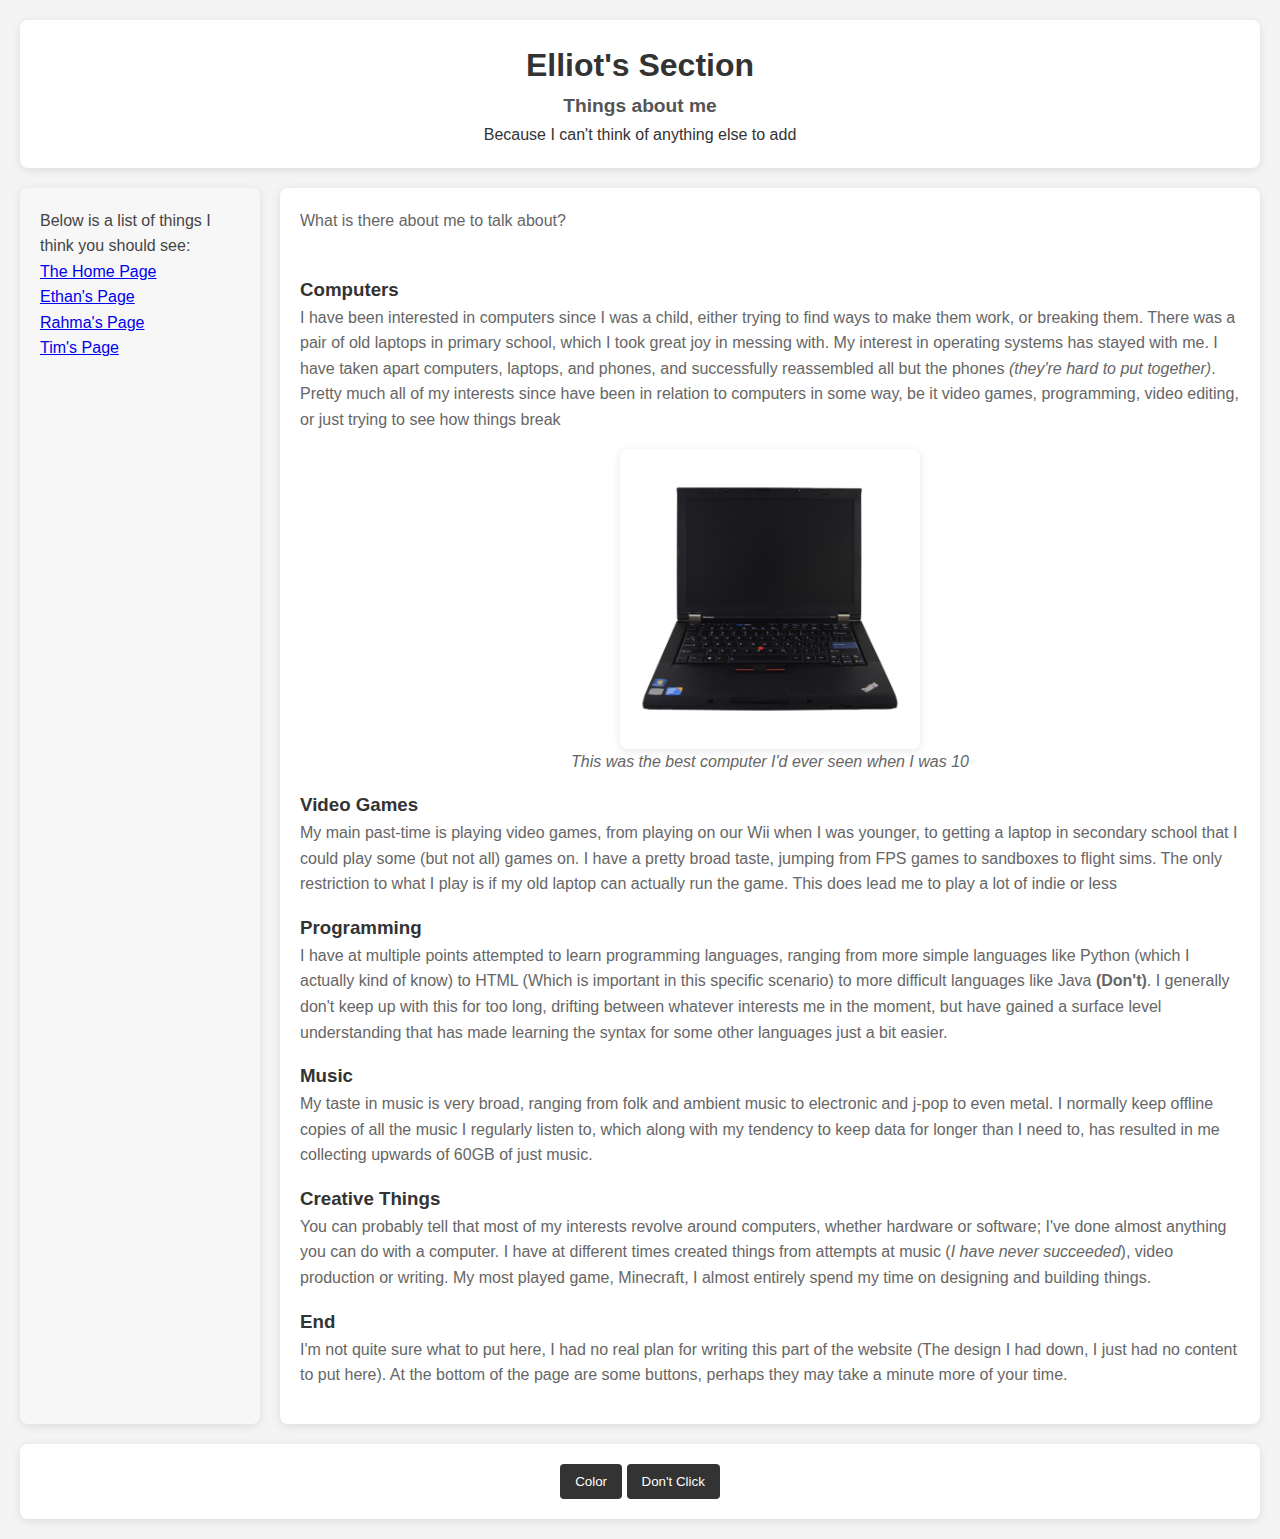
<file: elliotRandomPage.html>
<!DOCTYPE html>
<html lang="en-us">
	<head>
		<title>Elliot's Wacky Page</title>
		<link rel="icon" type="image/x-icon" href="assets/Elliot/favicon.ico">
		<meta name="viewport" content="width=device-width, initial-scale=1">
		<meta charset="utf-8">
		<style>
/* Global Styles */
* {
    margin: 0;
    padding: 0;
    box-sizing: border-box;
}

html, body {
    font-family: 'Arial', sans-serif;
    line-height: 1.6;
    height: 100%;
    width: 100%;
    background-color: #f4f4f4; /* Default light background */
    color: #333;
    transition: background-color 0.3s ease, color 0.3s ease; /* Transition for background and text color */
}

/* Apply the dark background directly to the body when dark mode is on */
body.dark-mode {
    background-color: #333;
    color: #f4f4f4;
}

/* Layout Container */
.container {
    display: grid;
    grid-template-columns: 1fr 3fr 1fr;
    grid-template-rows: auto 1fr auto;
    grid-template-areas: 
        "header header header"
        "sidebar main main"
        "footer footer footer";
    gap: 20px;
    padding: 20px;
    min-height: 100%; /* Ensure the container takes the full height */
    background-color: #f4f4f4; /* Default background for light mode */
    transition: background-color 0.3s ease; /* Smooth transition for container background */
}

/* Header */
.header {
    text-align: center;
    grid-area: header;
    background-color: #fff;
    padding: 20px;
    border-radius: 8px;
    box-shadow: 0 2px 10px rgba(0, 0, 0, 0.1);
    transition: background-color 0.3s ease, color 0.3s ease; /* Smooth transition for header background and text */
}

.header h1 {
    font-size: 2rem;
    color: #333;
}

.header h2 {
    font-size: 1.2rem;
    color: #555;
}

/* Main Content Area */
.main {
    grid-area: main;
    background-color: #fff;
    padding: 20px;
    border-radius: 8px;
    box-shadow: 0 2px 10px rgba(0, 0, 0, 0.1);
    transition: background-color 0.3s ease, color 0.3s ease; /* Smooth transition for main content background and text */
}

.main h3 {
    color: #333;
}

.main p {
    margin-bottom: 1rem;
    color: #666;
}

/* Sidebar */
.sidebar {
    grid-area: sidebar;
    background-color: #f7f7f7;
    padding: 20px;
    border-radius: 8px;
    box-shadow: 0 2px 10px rgba(0, 0, 0, 0.1);
    transition: background-color 0.3s ease, color 0.3s ease; /* Smooth transition for sidebar background and text */
}

.sidebar p {
    font-size: 1rem;
    color: #444;
}

/* Footer */
.footer {
    grid-area: footer;
    background-color: #fff;
    padding: 20px;
    border-radius: 8px;
    box-shadow: 0 2px 10px rgba(0, 0, 0, 0.1);
    text-align: center;
    transition: background-color 0.3s ease, color 0.3s ease; /* Smooth transition for footer background and text */
}

.footer button {
    background-color: #333;
    color: #fff;
    padding: 10px 15px;
    border: none;
    border-radius: 4px;
    cursor: pointer;
    transition: background-color 0.3s ease; /* Smooth transition for button background */
}

.footer button:hover {
    background-color: #555;
}

/* Dark Mode */
.dark-mode .container {
    background-color: #333; /* Ensure the container background turns dark */
}

.dark-mode .header,
.dark-mode .footer {
    background-color: #444; /* Dark background for header and footer */
}

.dark-mode .main {
    background-color: #222; /* Dark background for main content */
    color: #eaeaea;  /* Lighter text in main content */
}

.dark-mode .main h3 {
    color: #fff;  /* White text for headings */
}

.dark-mode .sidebar {
    background-color: #555; /* Darker background for sidebar */
    color: #eaeaea;  /* Lighter text for sidebar */
}

.dark-mode .sidebar p {
    color: #eaeaea;  /* Lighter text for sidebar */
}

.dark-mode .footer {
    background-color: #444; /* Dark footer */
    color: #eaeaea;  /* Lighter text for footer */
}

.dark-mode .footer button {
    background-color: #fff;
    color: #333;
}

.dark-mode .footer button:hover {
    background-color: #555;
}

/* Ensure the whole page scrolls with the same background color */
html {
    background-color: #f4f4f4; /* Light mode background for the page */
}

body {
    background-color: #f4f4f4; /* Default background for light mode */
}

/* Image Box for handling the image and description */
.image-box {
    display: flex;
    justify-content: flex-start;
    align-items: flex-start;
    gap: 20px;
    margin-bottom: 20px;
    flex-wrap: wrap;  /* Ensure it wraps correctly on smaller screens */
}

.scaled-image {
    max-width: 300px; /* Limit the width of the image */
    height: auto; /* Maintain aspect ratio */
    border-radius: 8px; /* Optional: rounded corners for the image */
    box-shadow: 0 2px 10px rgba(0, 0, 0, 0.1);
    display: block; /* Make the image a block element */
    margin-left: auto; /* Center horizontally */
    margin-right: auto; /* Center horizontally */
}


/* Description for the image */
.image-description {
    flex: 1;
    max-width: 500px; /* Limit the width of the description */
    font-size: 1rem;
    color: #444;
}

.image-description p {
    font-style: italic; /* Optional: style for the description */
}



/* Mobile responsiveness */
@media (max-width: 768px) {
    .container {
        grid-template-columns: 1fr;
        grid-template-areas: 
            "header"
            "main"
            "sidebar"
            "footer";
    }

    .header, .main, .sidebar, .footer {
        padding: 15px;
    }
    .scaled-image {
        max-width: 100%; /* Ensure it scales down on smaller screens */

    }

   
}


/* Mobile responsiveness */
@media (max-width: 768px) {
    .container {
        grid-template-columns: 1fr;
        grid-template-areas: 
            "header"
            "main"
            "sidebar"
            "footer";
    }

    .header, .main, .sidebar, .footer {
        padding: 15px;
    }
}


/* Mobile responsiveness */
@media (max-width: 768px) {
    .container {
        grid-template-columns: 1fr;
        grid-template-areas: 
            "header"
            "main"
            "sidebar"
            "footer";
    }

    .header, .main, .sidebar, .footer {
        padding: 15px;
    }
}

		</style>
		<script>
			function backgroundshift() {
				var element = document.body;
				element.classList.toggle("dark-mode");
			}

				function redirectToRunaway() {
					window.location.href = 'runaway.html';
					}
		</script>
	</head>
	<body>
		<div class="container">
			<div class="header">
				<h1>Elliot's Section</h1>
				<h2>Things about me</h2>
				<p>Because I can't think of anything else to add</p>
			</div>
			<div class="main">
				<p>What is there about me to talk about?</p>
				<br>
				<h3>Computers</h3>
				<p>I have been interested in computers since I was a child, either trying to find ways to make them work, or breaking them. There was a pair of old laptops in primary school, which I took great joy in messing with. My interest in operating systems has stayed with me. I have taken apart computers, laptops, and phones, and successfully reassembled all but the phones <span style="font-style: italic">(they're hard to put together)</span>. Pretty much all of my interests since have been in relation to computers in some way, be it video games, programming, video editing, or just trying to see how things break </p>
                <img src="assets/Elliot/t410.jpg" alt="Photo of a Lenovo Thinkpad T410" class="scaled-image">
                <p style="text-align: center;"><span style="font-style: italic;">This was the best computer I'd ever seen when I was 10</span></p>                
				<h3>Video Games</h3>
				<p>My main past-time is playing video games, from playing on our Wii when I was younger, to getting a laptop in secondary school that I could play some (but not all) games on. I have a pretty broad taste, jumping from FPS games to sandboxes to flight sims. The only restriction to what I play is if my old laptop can actually run the game. This does lead me to play a lot of indie or less </p>
				<h3>Programming</h3>
				<p>I have at multiple points attempted to learn programming languages, ranging from more simple languages like Python (which I actually kind of know) to HTML (Which is important in this specific scenario) to more difficult languages like Java <span style="font-weight: bold ">(Don't)</span>. I generally don't keep up with this for too long, drifting between whatever interests me in the moment, but have gained a surface level understanding that has made learning the syntax for some other languages just a bit easier.</p>
				<h3>Music</h3>
				<p>My taste in music is very broad, ranging from folk and ambient music to electronic and j-pop to even metal. I normally keep offline copies of all the music I regularly listen to, which along with my tendency to keep data for longer than I need to, has resulted in me collecting upwards of 60GB of just music. </p>
                <h3>Creative Things</h3>
                <p>You can probably tell that most of my interests revolve around computers, whether hardware or software; I've done almost anything you can do with a computer. I have at different times created things from attempts at music (<span style="font-style: italic;">I have never succeeded</span>), video production or writing. My most played game, Minecraft, I almost entirely spend my time on designing and building things.</p>
                <h3>End</h3>
                <p>I'm not quite sure what to put here, I had no real plan for writing this part of the website (The design I had down, I just had no content to put here). At the bottom of the page are some buttons, perhaps they may take a minute more of your time.</p>
			</div>
			<div class="sidebar">
				<p>Below is a list of things I think you should see:</p>
                <p><a href="index.html" target="_blank">The Home Page</a><br><a href="ethan.html" target="_blank">Ethan's Page</a><br><a href="RahmaM.html" target="_blank">Rahma's Page</a><br><a href="Timpage.html" target="_blank">Tim's Page</a></p>

			</div>

			<div class="footer">
				<p></p>
				<button id="LightToggle" class="button1" onclick="backgroundshift()">Color</button>
				<button class="button1" onclick="redirectToRunaway()">Don't Click</button>
			</div>
			
		</div>
	</body>
</html>
</file>
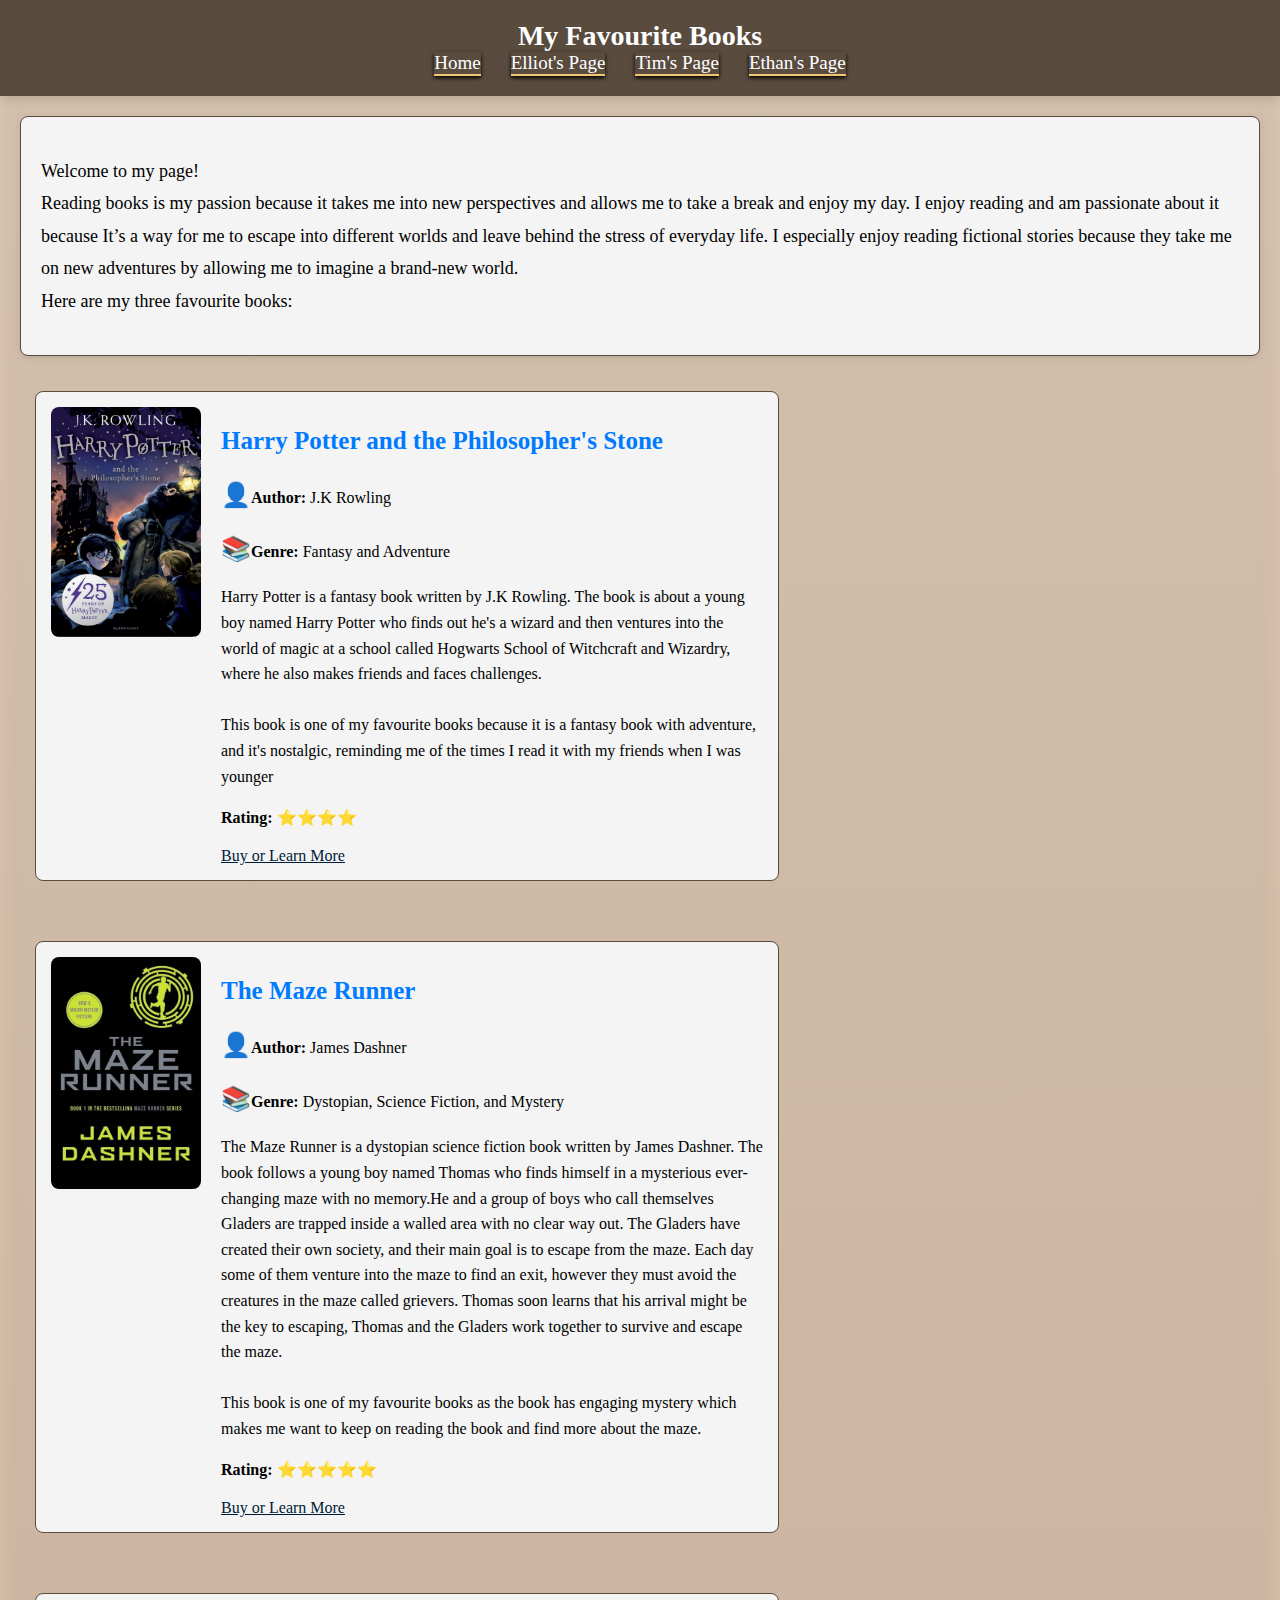
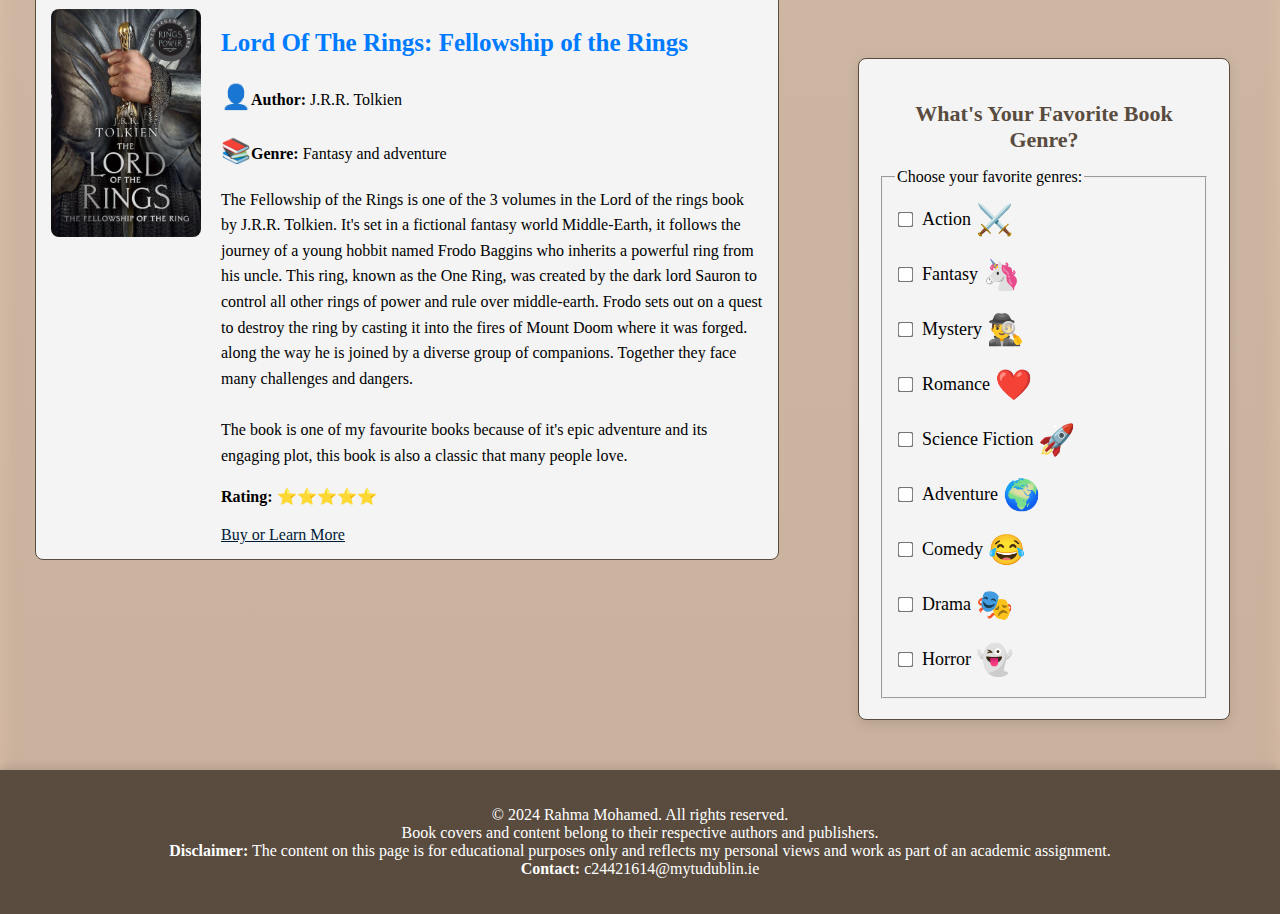
<file: RahmaM.html>
<!DOCTYPE html>
<html lang="en">
<head>
    <meta charset="UTF-8">
    <meta name="viewport" content="width=device-width, initial-scale=1.0">
    <title>My Favorite Books</title>
 <style>
	
body {
    
    font-family: georgia;
    background: linear-gradient(to bottom, #D2BFAC, #c9b19d);
    color: black;
    margin: 0;
    padding: 0;
    box-shadow: inset 0 0 20px rgba(255, 223, 186, 0.3);
	
}

header {
    background-color:#594C3F;
    color: white;
    padding: 20px;
    text-align: center;
    box-shadow: 0 4px 8px rgba(0, 0, 0, 0.1); 
}

header h1 {
    margin: 0;
    font-size: 28px;
}

nav {
    display: flex;
    justify-content: center;
    gap: 10px; 
    flex-wrap: wrap; 
}

nav a {
    color: white;
    text-decoration: none;
    margin: 0 10px;
    font-size: 19px;
    transition: color 0.3s;
	box-shadow: 0 2px 4px rgba(0, 0, 0, 1); 
    border-bottom: 2px solid #f0c674; 	
}

nav a:hover {
    color: #f1e0b7;
}




.intro {
    text-align: left;
    margin: 20px;
    font-size: 18px;
    padding: 20px;
    background-color:#f4f4f4;
    box-shadow: 0 2px 6px rgba(0, 0, 0, 0.1);
    border-radius: 8px;
	line-height: 1.8;
	border: 1px solid #594C3F;
	
}
a {
    color: #001B38;
    text-decoration: underline;
}

a:hover {
    color: #cc7a00;
}

.book {
    display: flex;
    flex-direction: row;
    align-items: flex-start;
    margin-bottom: 30px;
    background-color: #f4f4f4; 
    padding: 15px; 
    border-radius: 8px; 
	border: 1px solid #594C3F;
    
}
.book:hover {
    box-shadow: 0 8px 16px rgba(0, 0, 0, 0.2);
    transform: translateY(-5px);
    transition: all 0.3s ease-in-out; 
}


button:hover {
    background-color: #4e3b2d; 
    transform: scale(1.05); 
}

.book img {
    max-width: 150px;
    height: auto;
    margin-right: 20px;
    border-radius: 8px;
}

.book h2 {
    
    color: #007BFF;
	font-size: 25px; 
	margin-top: 20px;
}

.book p {
    line-height: 1.6;
	font-size: 16px;
}

.content {
    display: flex;
    flex-wrap: wrap;
    margin: 20px;
    justify-content: space-between;
	
}

.col-6 {
    width: 60%;
    padding: 15px;
}

.col-3 {
    padding: 30px;
    width: 30%;
    margin-top: 20px;
}

footer {
    text-align: center;
    background-color: #594C3F; 
    color: white;
    padding: 20px;
    box-shadow: 0 -4px 8px rgba(0, 0, 0, 0.1);
}



.genre-options {
    margin-top: 30px;
    background-color: #f4f4f4; 
    padding: 20px;
    border-radius: 8px;
    box-shadow: 0 4px 12px rgba(0, 0, 0, 0.1); 
	border: 1px solid #594C3F;
}

.genre-options h3 {
    font-size: 22px; 
    color: #594c3f; 
    text-align: center;
    margin-bottom: 15px;
}

.genre-options label {
    font-size: 18px;
    margin-right: 15px;
    display: inline-flex;
    align-items: center;
    cursor: pointer;
    margin-top: 10px;
	margin-bottom: 10px;
}

.genre-options input {
    margin-right: 10px;
    transform: scale(1.2); 
}


.genre-options label:hover {
    background-color: #d1b29a; 
    border-radius: 5px;
    padding: 5px;
    transition: background-color 0.3s ease;
}
.genre-options .emoji {
            font-size: 30px;
            margin-left: 5px;
        }

#extraDetails {
    width: 100%;
    padding: 10px;
    font-size: 16px;
    border-radius: 8px;
    border: 1px solid #d1b29a;
    margin-top: 10px;
    margin-bottom: 20px;
	
}

#additionalInputBox {
    display: none;
    margin-top: 10px;
}

button {
    background-color:#594C3F;
    color: white;
    padding: 10px 20px;
    border: none;
    border-radius: 4px;
    cursor: pointer;
    font-size: 16px;
	 margin-left: 10px;
   transition: background-color 0.3s, transform 0.3s;
}

button:hover {
    background-color:#594C3F;
}



@media screen and (max-width: 768px) {
 nav {
        flex-direction: column; 
        align-items: center; 
        gap: 15px;
    }

    nav a {
        font-size: 20px; 
    }
    .col-6, .col-3 {
        width: 100%; 
    }

    .book {
        flex-direction: column; 
        align-items: center;
        margin-bottom: 20px;
    }

    .book img {
        margin-right: 0;
        margin-bottom: 20px;
    }
}

</style>
</head>

<body>
    <!-- Header Section -->
    <header>
        <h1>My Favourite Books</h1>
		
        <nav>
            <a href="index.html">Home</a>
            <a href="elliotRandomPage.html">Elliot's Page</a>
            <a href="Timpage.html">Tim's Page</a>
            <a href="Ethanpage.html">Ethan's Page</a>
            
        </nav>
    </header>
	

    <!-- Intro Section -->
    <div class="intro">
        <p>Welcome to my page! <br>Reading books is my passion because it takes me into new perspectives and
        allows me to take a break and enjoy my day.
		I enjoy reading and am passionate about it because It’s a way for 
        me to escape into different worlds and leave behind the stress of everyday life.
        I especially enjoy reading fictional stories because they take me on new adventures by allowing me to imagine a brand-new world. <br>  
        Here are my three favourite books:</p>
    </div>
<div class="content">
    <!-- Book 1 -->
    <div class="col-6">
        <div class="book">
            <img src="assets/Rahma/harrypotterbookcover.jpg" alt="Harry Potter and the Philosopher's Stone book Cover">
            <div>
                <h2>Harry Potter and the Philosopher's Stone</h2>
                <p><span role="img" aria-label="author" style="font-size: 24px; ">👤</span><strong>Author:</strong> J.K Rowling</p>
                <p><span role="img" aria-label="book" style="font-size: 24px;">📚</span><strong>Genre:</strong> Fantasy and Adventure</p>
                <p>Harry Potter is a fantasy book written by J.K Rowling. The book is about a young boy named Harry Potter who finds out he's a wizard and then ventures 
			into the world of magic at a school called Hogwarts School of Witchcraft and Wizardry, where he also makes friends and faces challenges.<br><br>
			This book is one of my favourite books  because it is a fantasy book with adventure, 
            and it's nostalgic, reminding me of the times I read it with my friends when I was younger</p>
                <p><strong>Rating:</strong> ⭐⭐⭐⭐</p>
                
                <a href="https://www.bookstation.ie/product/harry-potter-and-the-philosophers-stone/" target="_blank">Buy or Learn More</a>
            </div>
        </div>
    </div>

    <!-- Book 2 -->
    <div class="col-6">
        <div class="book">
            <img src="assets/Rahma/themazerunnerbookcover.jpg" alt="The Maze Runner book cover">
            <div>
                <h2>The Maze Runner</h2>
                <p><span role="img" aria-label="author" style="font-size: 24px; ">👤</span><strong>Author:</strong> James Dashner</p>
                <p><span role="img" aria-label="book" style="font-size: 24px;">📚</span><strong>Genre:</strong> Dystopian, Science Fiction, and Mystery</p>
                <p>The Maze Runner is a dystopian science fiction book written by James Dashner. The book follows a young boy named Thomas who finds himself in a mysterious 
					 ever-changing maze with no memory.He and a group of boys who call themselves Gladers are trapped inside a walled area with no clear way out.
					 The Gladers have created their own society, and their main goal is to escape from the maze. Each day some of them venture into the maze to find an exit,
                     however they must avoid the creatures in the maze called grievers. Thomas soon learns that his arrival might be the key to escaping, 
                     Thomas and the Gladers work together to survive and escape the maze.<br><br>
                      This book is one of my favourite books as the book has engaging mystery which makes me want to keep on reading the book and find more about the maze.</p>
                <p><strong>Rating:</strong> ⭐⭐⭐⭐⭐</p>
                
                <a href="https://www.easons.com/the-maze-runner-james-dashner-9781909489400?srsltid=AfmBOoqxf6_9fTQbcv02KS07dvwjk-l8Ualr4a1FWqXZW5mnJ9jh7w5H" target="_blank">
				Buy or Learn More</a>
            </div>
        </div>
    </div>

    <!-- Book 3 -->
    <div class="col-6">
        <div class="book">
            <img src="assets/Rahma/lordoftheringsbookcover.jpg" alt="Lord Of The Rings: Fellowship of the Rings Book Cover">
            <div>
                <h2>Lord Of The Rings: Fellowship of the Rings</h2>
                <p><span role="img" aria-label="author" style="font-size: 24px; ">👤</span><strong>Author:</strong> J.R.R. Tolkien</p>
                <p><span role="img" aria-label="book" style="font-size: 24px;">📚</span><strong>Genre:</strong> Fantasy and adventure</p>
                <p>The Fellowship of the Rings is one of the 3 volumes in the Lord of the rings book by J.R.R. Tolkien.
				It's set in a fictional fantasy world Middle-Earth, it follows the journey of a young hobbit named Frodo Baggins who inherits a powerful ring from his uncle. 
				This ring, known as the One Ring, was created by the dark lord Sauron to control all other rings of power and rule over middle-earth. Frodo sets out on a quest to 
				destroy the ring by casting it into the fires of Mount Doom where it was forged. along the way he is joined by a diverse group of companions.
				Together they face many challenges and dangers.<br><br>The book is one of my favourite books because of it's epic adventure and its engaging plot, 
				this book is also a classic that many people love. </p>
                <p><strong>Rating:</strong> ⭐⭐⭐⭐⭐</p>
                
                <a href="https://www.easons.com/the-fellowship-of-the-ring-j-r-r-tolkien-9780008537722" target="_blank">Buy or Learn More</a>
            </div>
        </div>
    </div>
<!-- Genre Selection Section -->
<div class="col-3">
    <div class="genre-options">
        <h3>What's Your Favorite Book Genre?</h3>

        <!-- Genre Options (Checkboxes with Emojis) -->
        <form  method="post" onreset="showInputBox()">
		<fieldset>
        <legend>Choose your favorite genres:</legend>
            <label>
                <input type="checkbox" name="genre" value="Action" onchange="showInputBox()"> Action 
                <span class="emoji" aria-label="Action">⚔️ </span>
            </label><br>
            <label>
                <input type="checkbox" name="genre" value="Fantasy" onchange="showInputBox()"> Fantasy 
                <span class="emoji" aria-label="Fantasy">🦄</span>
            </label><br>
            <label>
                <input type="checkbox" name="genre" value="Mystery" onchange="showInputBox()"> Mystery 
                <span class="emoji" aria-label="Mystery">🕵️‍♂️</span>
            </label><br>
            <label>
                <input type="checkbox" name="genre" value="Romance" onchange="showInputBox()"> Romance 
                <span class="emoji" aria-label="Romance">❤️</span>
            </label><br>
            <label>
                <input type="checkbox" name="genre" value="Science Fiction" onchange="showInputBox()"> Science Fiction 
                <span class="emoji" aria-label="science fiction">🚀</span>
            </label><br>
            <label>
                <input type="checkbox" name="genre" value="Adventure" onchange="showInputBox()"> Adventure 
                <span class="emoji" aria-label="Adventure">🌍</span>
            </label><br>
            <label>
                <input type="checkbox" name="genre" value="Comedy" onchange="showInputBox()"> Comedy 
                <span class="emoji" aria-label="Comedy">😂</span>
            </label><br>
            <label>
                <input type="checkbox" name="genre" value="Drama" onchange="showInputBox()"> Drama 
                <span class="emoji" aria-label="Drama">🎭</span>
            </label><br>
            <label>
                <input type="checkbox" name="genre" value="Horror" onchange="showInputBox()"> Horror 
                <span class="emoji" aria-label="Horror">👻</span>
            </label><br>

            <!-- Input Box to Give More Details -->
            <div id="additionalInputBox">
                <label for="extraDetails">Why do you like these genres?</label><br>
                <textarea id="extraDetails" name="extraDetails" rows="6" placeholder="Tell us more about why you like these genres..."></textarea><br>
                <button type="submit">Submit</button>
                <button type="reset">Reset</button>
            </div>
			</fieldset>
        </form>
    </div>
</div>

</div>
<!-- Footer Section -->
    <footer>
        <p>© 2024 Rahma Mohamed. All rights reserved.<br>
    Book covers and content belong to their respective authors and publishers.<br>
    <strong>Disclaimer:</strong> The content on this page is for educational purposes only and reflects my personal views and work as part of an academic assignment.<br>
    <strong>Contact:</strong> c24421614@mytudublin.ie</p>
    </footer>
	
	<script>
	function showInputBox() {
            var selectedGenres = document.querySelectorAll('input[name="genre"]:checked');
            var inputBox = document.getElementById("additionalInputBox");

            
            if (selectedGenres.length > 0) {
                inputBox.style.display = "block";
            } else {
                inputBox.style.display = "none";
            }
        }
		
	   </script>
</body>
</html>
</file>
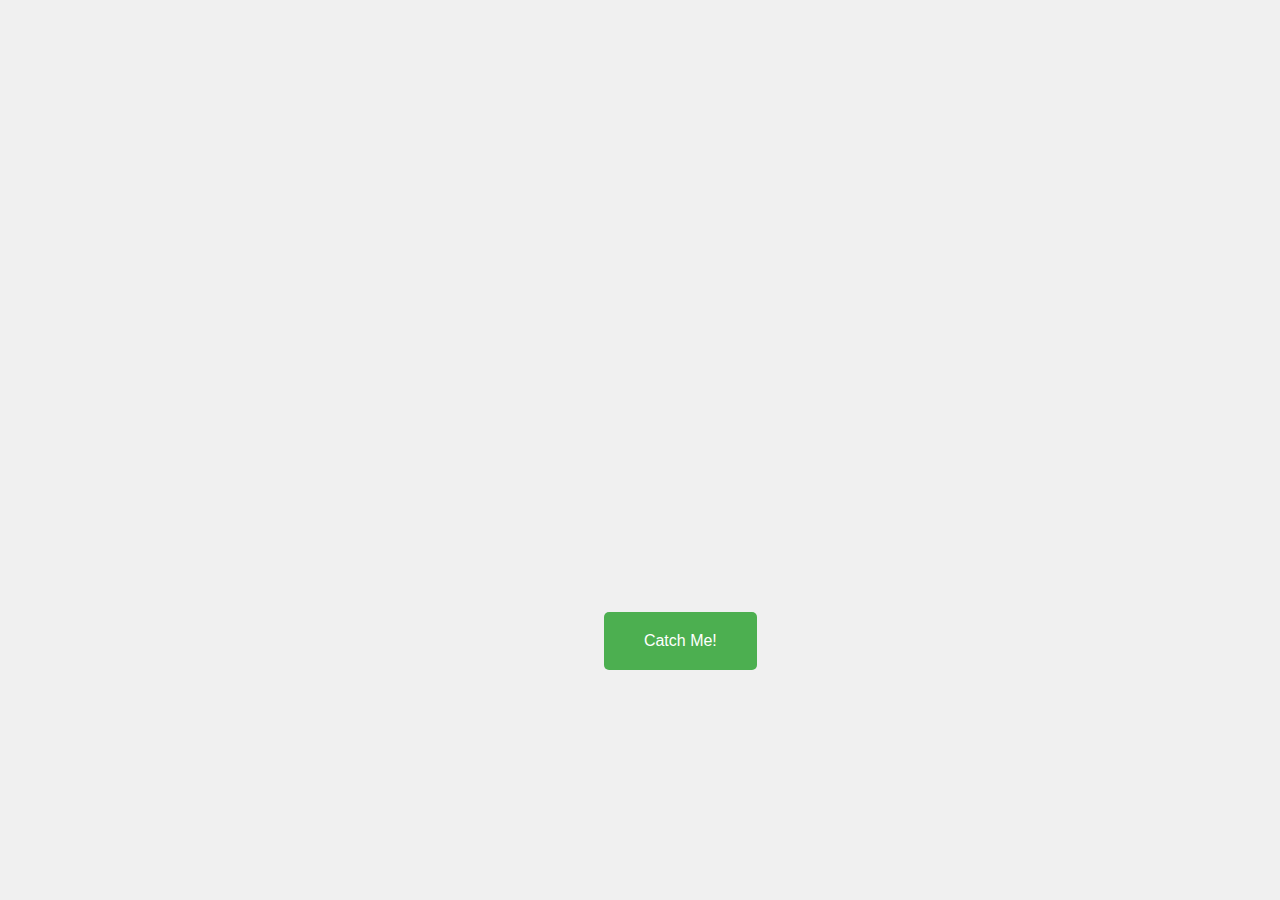
<file: runaway.html>
<!DOCTYPE html>
<html lang="en">
<head>
  <meta charset="UTF-8">
  <meta name="viewport" content="width=device-width, initial-scale=1.0">
  <title>Escape Button</title>
  <link rel="icon" type="image/x-icon" href="assets/Elliot/favicon.ico">
  <style>
    body {
      margin: 0;
      height: 100vh;
      display: flex;
      justify-content: center;
      align-items: center;
      background-color: #f0f0f0;
      overflow: hidden;
      position: relative;
    }

    #moveButton {
      position: absolute;
      padding: 20px 40px;
      font-size: 16px;
      background-color: #4CAF50;
      color: white;
      border: none;
      border-radius: 5px;
      cursor: pointer;
      transition: left 0.5s ease, top 0.5s ease;
    }

    #moveButton:hover {
      transform: scale(1.1);
    }
  </style>
  <script>
    document.addEventListener('DOMContentLoaded', () => {
      const button = document.getElementById('moveButton');
      const minimumDistance = 100; // Minimum distance the button must move

      // Function to move the button to a random position with a minimum distance
      function moveButton() {
        const bodyWidth = document.body.clientWidth;
        const bodyHeight = document.body.clientHeight;

        let currentX = button.offsetLeft;
        let currentY = button.offsetTop;

        let randomX, randomY, distance;

        do {
          // Generate random positions
          randomX = Math.random() * (bodyWidth - button.offsetWidth);
          randomY = Math.random() * (bodyHeight - button.offsetHeight);

          // Calculate the distance from the current position
          distance = Math.sqrt(
            Math.pow(randomX - currentX, 2) + Math.pow(randomY - currentY, 2)
          );
        } while (distance < minimumDistance); // Ensure the distance is greater than the minimum

        // Move the button
        button.style.left = `${randomX}px`;
        button.style.top = `${randomY}px`;
      }

      // Add mouseover event to the button
      button.addEventListener('mouseover', moveButton);

      // Initial positioning to trigger the transition
      moveButton(); // Position it randomly once on page load
    });
  </script>
</head>
<body>
  <button id="moveButton">Catch Me!</button>
</body>
</html>
</file>
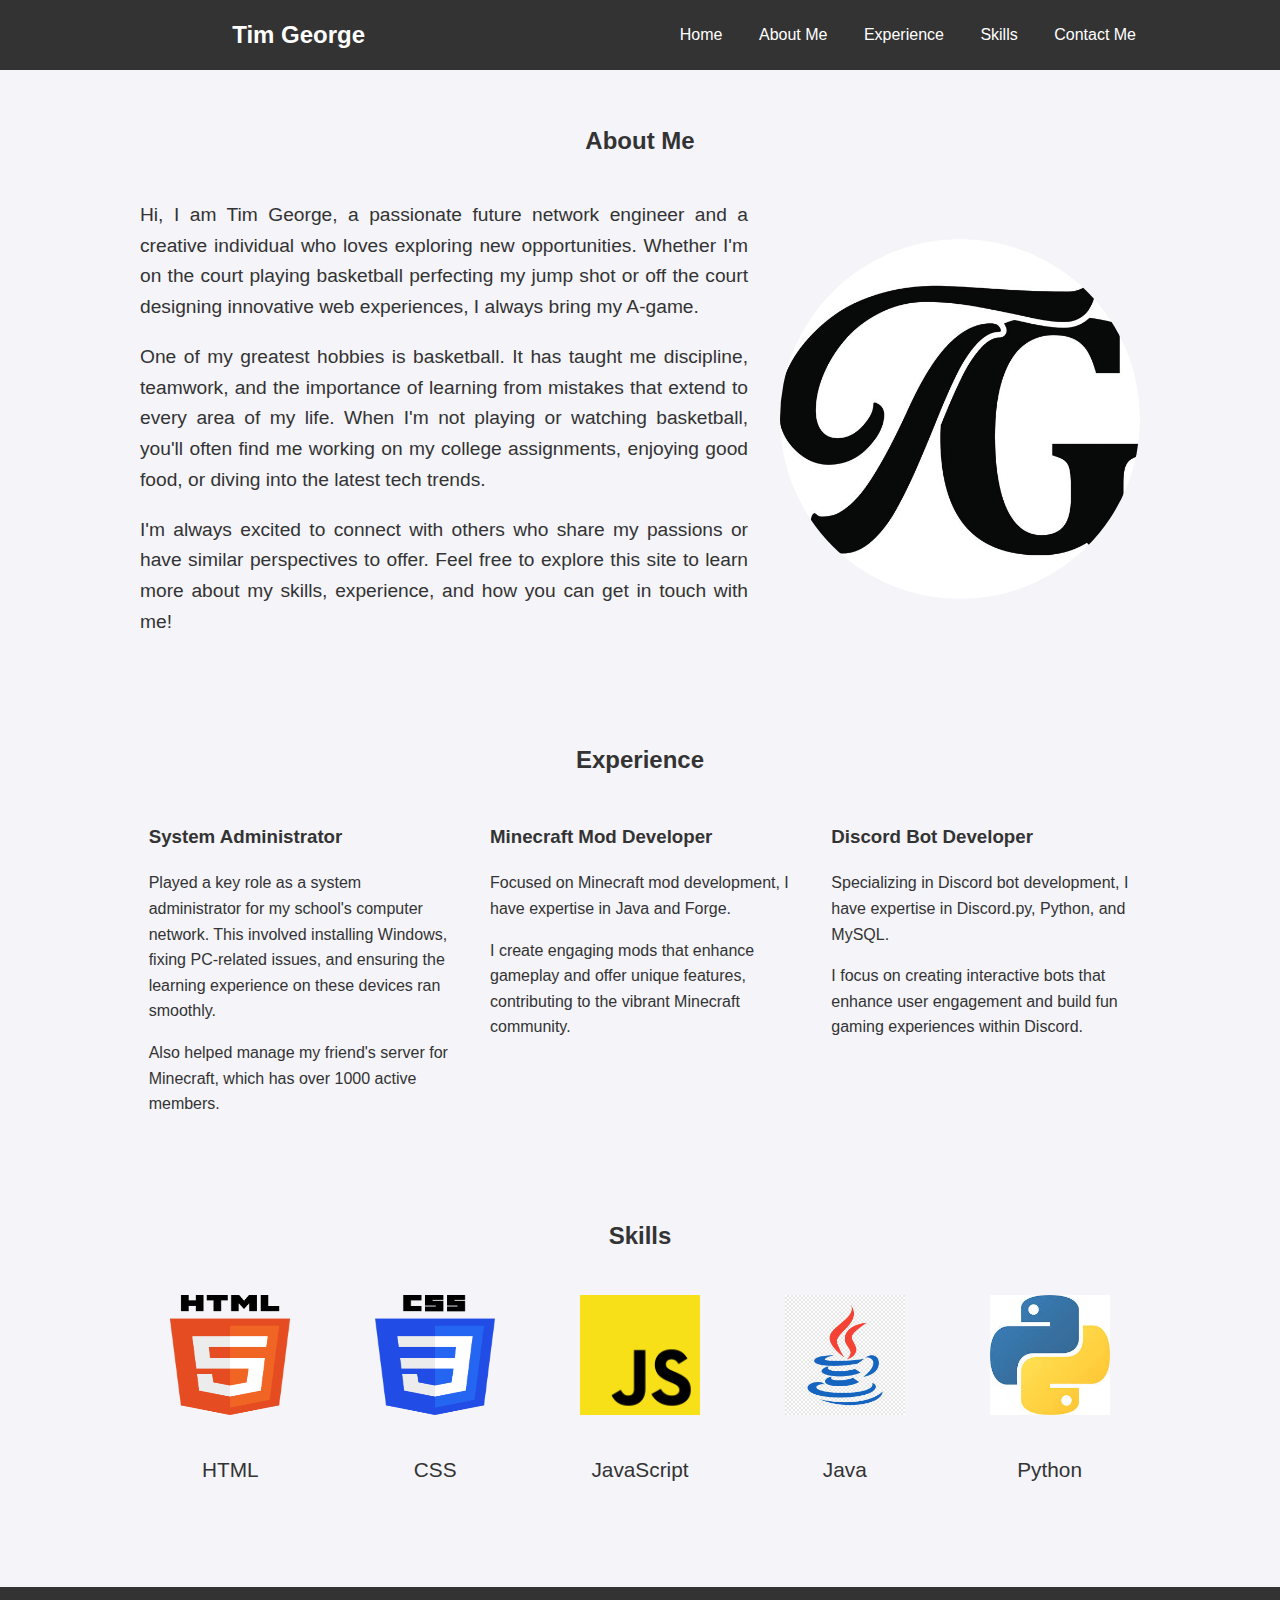
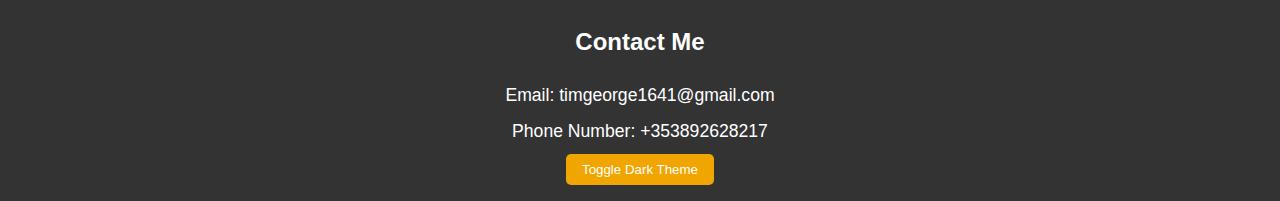
<file: Timpage.html>
<!DOCTYPE html>
<html lang="en">
<head>
    <meta charset="UTF-8">
    <meta name="viewport" content="width=device-width, initial-scale=1.0">
    <title>Tim George</title>
    <link rel="stylesheet" href="styles.css">
</head>
<body>
    <header>
        <div class="navbar">
            <h1>Tim George</h1>
            <nav>
                <a href="https://google.com">Home</a>
                <a href="#about">About Me</a>
                <a href="#experience">Experience</a>
                <a href="#skills">Skills</a>
                <a href="#contact">Contact Me</a>
            </nav>
        </div>
    </header>
    <section id="about">
        <h2>About Me</h2>
        <div class="about-container">
            <div class="about-text">
                <p>
                    Hi, I am Tim George, a passionate future network engineer and a creative individual who loves exploring new opportunities. Whether I'm on the court playing basketball perfecting my jump shot or off the court designing innovative web experiences, I always bring my A-game.
                </p>
                <p>
                    One of my greatest hobbies is basketball. It has taught me discipline, teamwork, and the importance of learning from mistakes that extend to every area of my life. When I'm not playing or watching basketball, you'll often find me working on my college assignments, enjoying good food, or diving into the latest tech trends.
                </p>
                <p>
                    I'm always excited to connect with others who share my passions or have similar perspectives to offer. Feel free to explore this site to learn more about my skills, experience, and how you can get in touch with me!
                </p>
            </div>
            <img src="assets/Tim/tim.png" alt="Profile Picture" class="profile-picture">
        </div>
    </section>
    <section id="experience">
        <h2>Experience</h2>
        <div class="experience-container">
            <div>
                <h3>System Administrator</h3>
                <p>Played a key role as a system administrator for my school's computer network. This involved installing Windows, fixing PC-related issues, and ensuring the learning experience on these devices ran smoothly.</p>
                <p>Also helped manage my friend's server for Minecraft, which has over 1000 active members.</p>
            </div>
            <div>
                <h3>Minecraft Mod Developer</h3>
                <p>Focused on Minecraft mod development, I have expertise in Java and Forge.</p>
                <p>I create engaging mods that enhance gameplay and offer unique features, contributing to the vibrant Minecraft community.</p>
            </div>
            <div>
                <h3>Discord Bot Developer</h3>
                <p>Specializing in Discord bot development, I have expertise in Discord.py, Python, and MySQL.</p>
                <p>I focus on creating interactive bots that enhance user engagement and build fun gaming experiences within Discord.</p>
            </div>
        </div>
    </section>
    <section id="skills">
        <h2>Skills</h2>
        <div class="skills-container">
            <div>
                <img src="assets/Tim/html5.png" alt="HTML Icon">
                <p>HTML</p>
            </div>
            <div>
                <img src="assets/Tim/css.png" alt="CSS Icon">
                <p>CSS</p>
            </div>
            <div>
                <img src="assets/Tim/javascript.png" alt="JavaScript Icon">
                <p>JavaScript</p>
            </div>
            <div>
                <img src="assets/Tim/java.png" alt="Java Icon">
                <p>Java</p>
            </div>
            <div>
                <img src="assets/Tim/python.jpg" alt="Python Icon">
                <p>Python</p>
            </div>
        </div>
    </section>
    <footer id="contact">
        <h2>Contact Me</h2>
        <p>Email: timgeorge1641@gmail.com</p>
        <p>Phone Number: +353892628217</p>
        <button id="theme-toggle">Toggle Dark Theme</button>
    </footer>
    <script src="javascript.js"></script>
</body>
</html>
</file>
<file: styles.css>
body {
    margin: 0;
    font-family: Arial, sans-serif;
    line-height: 1.6;
    color: #333;
    background-color: #f4f4f9;
}

header {
    background: #333;
    color: #fff;
    padding: 1rem 0;
    text-align: center;
}

.navbar {
    display: flex;
    justify-content: space-between;
    align-items: center;
    padding: 0 10%;
    flex-wrap: wrap;
}

.navbar h1 {
    margin: 0;
    font-size: 1.5rem;
    flex: 1;
}

.navbar nav {
    flex: 2;
    text-align: right;
}

.navbar nav a {
    color: #fff;
    text-decoration: none;
    margin: 0 1rem;
    font-size: 1rem;
}

.navbar nav a:hover {
    text-decoration: underline;
}

section {
    padding: 2rem 10%;
}

h2 {
    text-align: center;
    color: #333;
}

.about-container {
    display: flex;
    align-items: center;
    justify-content: center;
    flex-wrap: wrap;
    max-width: 1000px;
    margin: auto;
    gap: 2rem;
}

.about-text {
    flex: 2;
    font-size: 1.2rem;
    text-align: justify;
}

.profile-picture {
    border-radius: 50%;
    width: 360px;
    height: 360px;
    object-fit: cover;
    flex-shrink: 0;
}

.experience-container {
    display: flex;
    justify-content: space-around;
    flex-wrap: wrap;
    margin-top: 1.5rem;
}

.experience-container div {
    flex: 1;
    margin: 0 1rem;
    max-width: 300px;
}

.skills-container {
    display: flex;
    justify-content: space-around;
    flex-wrap: wrap;
    margin-top: 1.5rem;
}

.skills-container div {
    text-align: center;
    margin: 1rem;
    font-size: 1.3rem;
}

.skills-container img {
    width: 120px;
    height: 120px;
    margin-bottom: 0.5rem;
}

footer {
    background: #333;
    color: #fff;
    text-align: center;
    padding: 1rem 0;
    margin-top: 2rem;
}

footer h2 {
    color: #ffffff;
}

footer p {
    margin: 0.5rem 0;
    font-size: 1.1rem;
    color: #ffffff;
}

button#theme-toggle {
    padding: 0.5rem 1rem;
    border: none;
    background-color: #f0a500;
    color: #fff;
    border-radius: 5px;
    cursor: pointer;
    transition: background-color 0.3s, color 0.3s;
}

button#theme-toggle:hover {
    background-color: #333;
    color: #f0a500;
}


.dark-theme {
    background-color: #1e1e1e;
    color: #ffffff;
}

.dark-theme header {
    background: #4a4a4a;
}

.dark-theme footer {
    background: #4a4a4a;
    color: #ffffff;
}

.dark-theme .navbar nav a {
    color: #ffffff;
}

.dark-theme .navbar nav a:hover {
    color: #f0a500;
}

.dark-theme h2 {
    color: #ffffff;
}

.dark-theme .experience-container div h3,
.dark-theme .skills-container div p,
.dark-theme footer p {
    color: #ffffff;
}

.dark-theme button#theme-toggle {
    background-color: #4a4a4a;
    color: #f0a500;
}

.dark-theme button#theme-toggle:hover {
    background-color: #f0a500;
    color: #4a4a4a;
}

@media (max-width: 768px) {
    .navbar {
        flex-direction: column;
        text-align: center;
    }

    .navbar nav {
        flex: 1;
        text-align: center;
        margin-top: 1rem;
    }

    .navbar nav a {
        display: block;
        margin: 0.5rem 0;
    }

    .profile-picture {
        width: 300px;
        height: 300px;
    }

    .about-text {
        font-size: 1rem;
    }
}

@media (max-width: 480px) {
    .profile-picture {
        width: 240px;
        height: 240px;
    }

    .about-text {
        font-size: 0.9rem;
    }

    footer p {
        font-size: 1rem;
    }
}
</file>
